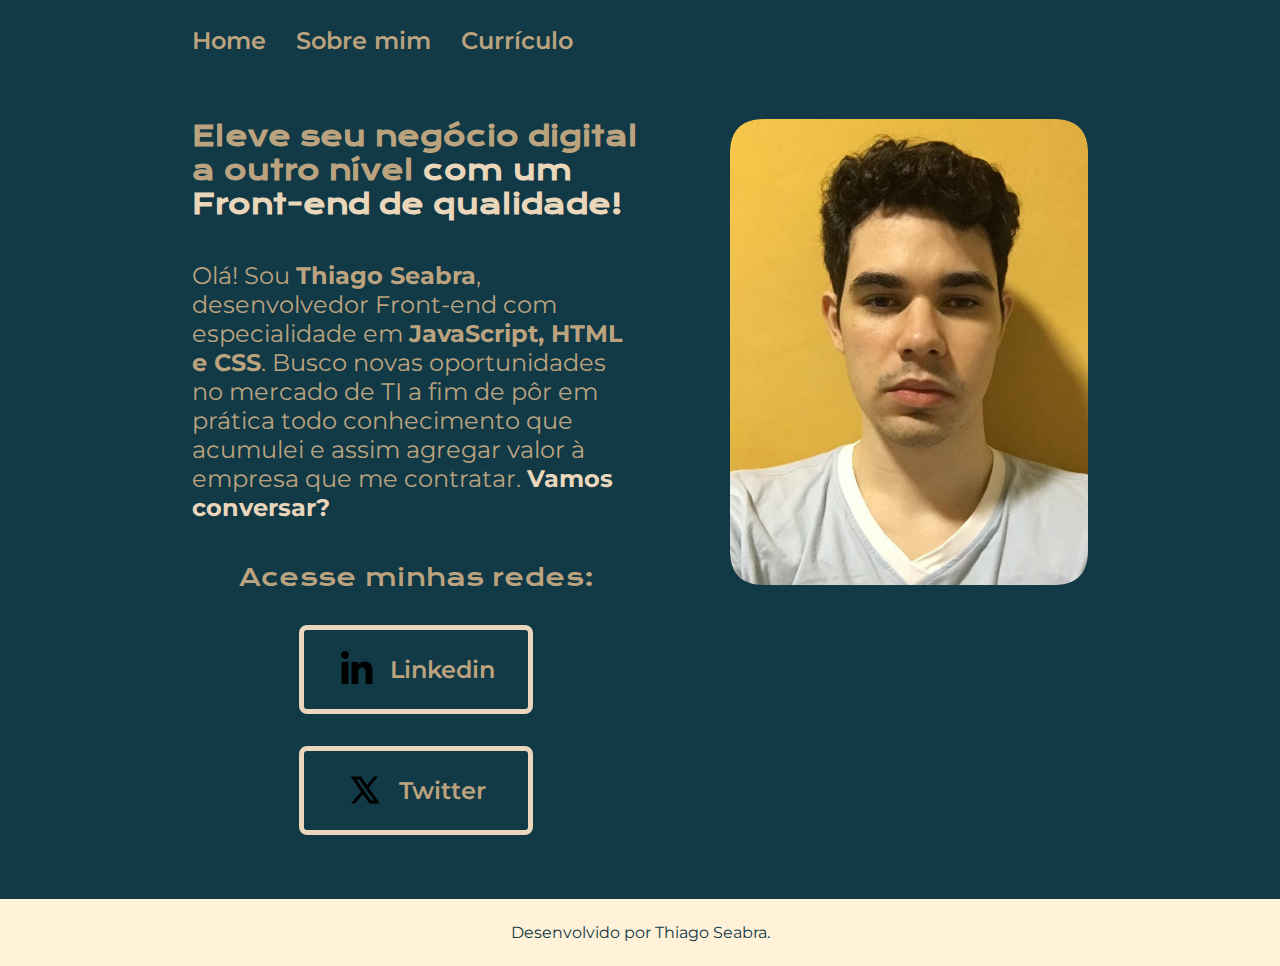
<file: index.html>
<!DOCTYPE html>
<html lang="pt-br">
<head>
    <meta charset="UTF-8"> <!-- UTF-8, o padrão de codificação mais utilizado, também conhecido por Unicode. É um grande dicionário de caracteres. É a forma mais usada no mundo. -->
    <meta name="viewport" content="width=device-width, initial-scale=1.0"> <!-- a escala estará proprorcional ao dispostitivo que estiver abrindo a página -->
    <title>Portfolio</title>
    <link rel="stylesheet" href="/styles/style.css">
</head>

<body>
    <header class="cabecalho">
        <nav class="cabecalho__menu">
            <a class="cabecalho__menu__link" href="index.html">Home</a>
            <a class="cabecalho__menu__link" href="about.html">Sobre mim</a>
            <a class="cabecalho__menu__link" href="curriculo.html">Currículo</a>
        </nav>

    </header>
    <main class="apresentacao"> <!-- CONTEÚDO PRINCIPAL-->
        <section class="apresentacao__conteudo">
            <h1 class="apresentacao__conteudo__titulo">Eleve seu negócio digital a outro nível
            <strong class="tituloDestaque">com um Front-end de qualidade!</strong></h1>
            <p class="apresentacao__conteudo__texto">Olá! Sou <strong>Thiago Seabra</strong>, desenvolvedor Front-end com especialidade em <strong>JavaScript, HTML e CSS</strong>. 
                Busco novas oportunidades no mercado de TI a fim de pôr em prática todo conhecimento que acumulei e assim agregar valor à empresa que me contratar. <strong class="tituloDestaque">Vamos conversar?</strong></p>
            <div class="apresentacao__links">
                <h2 class="apresentacao__links__subtitulo">Acesse minhas redes:</h2>
                    <a class="apresentacao__links__navegacao" href="https://linkedin.com/in/thiagoseabra1/"><img class="imglinkedin" src="/assets/linkedin.png">Linkedin</a> <!-- a = tag âncora || seu papel é apenas redirecionar o usuário para diferentes urls. -->
                    <a class="apresentacao__links__navegacao" href="https://twitter.com/thseabra"><img class="imgtwitter" src="/assets/X.png">Twitter</a> <!-- a = âncora || O elemento âncora <a> com o atributo href cria uma hiperligação nas páginas web, através de uma URL que indique o destino do link. -->       
            </div>
        </section>
        <img class="apresentacao__imagem" src="./assets/Perfil.png" alt="Foto de Thiago Seabra">
    </main>

    <footer class="rodape"> <!-- RODAPÉ DA PÁGINA -->
        <p>Desenvolvido por Thiago Seabra.</p>
    </footer> 
</body>
</html>
</file>
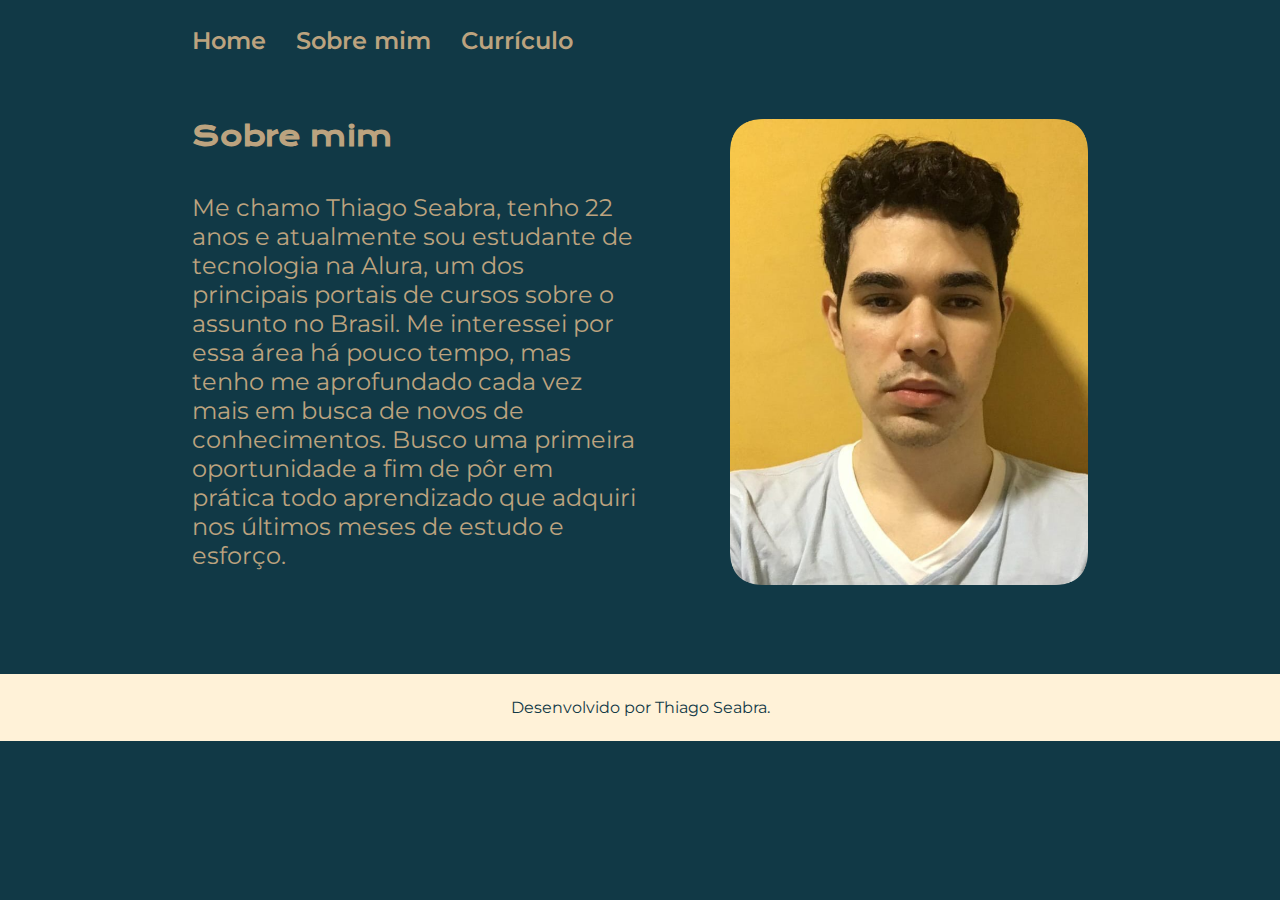
<file: about.html>
<!DOCTYPE html>
<html lang="pt-br">
<head>
    <meta charset="UTF-8">
    <meta name="viewport" content="width=device-width, initial-scale=1.0">
    <title>Sobre mim</title>
    <link rel="stylesheet" href="/styles/style.css">
</head>
<body>
    <header class="cabecalho">
        <nav class="cabecalho__menu"> <!-- Navegação (<nav>) representa uma seção de uma página que aponta para outras páginas ou para outras áreas da página, ou seja, uma seção com links de navegação. -->
            <a class="cabecalho__menu__link" href="index.html">Home</a>
            <a class="cabecalho__menu__link" href="about.html">Sobre mim</a>
            <a class="cabecalho__menu__link" href="curriculo.html">Currículo</a>
        </nav>
    </header>

    <main class="apresentacao">
        <section class="apresentacao__conteudo">
            <h1 class="apresentacao__conteudo__titulo">Sobre mim</h1>
            <p class="apresentacao__conteudo__texto">Me chamo Thiago Seabra, tenho 22 anos e atualmente sou estudante de tecnologia na Alura, um dos principais portais de cursos sobre o assunto no Brasil. Me interessei por essa área há pouco tempo, mas tenho me aprofundado cada vez mais em busca de novos de conhecimentos. Busco uma primeira oportunidade a fim de pôr em prática todo aprendizado que adquiri nos últimos meses de estudo e esforço.</p>
            <p class="apresentacao__conteudo__texto"></p>
        </section>
        <img class="apresentacao__imagem" src="/assets/Perfil.png" alt="Foto de Thiago Seabra">
    </main>

    <footer class="rodape"> <!-- RODAPÉ DA PÁGINA -->
        <p>Desenvolvido por Thiago Seabra.</p>
    </footer> 
</body>
</html>
</file>
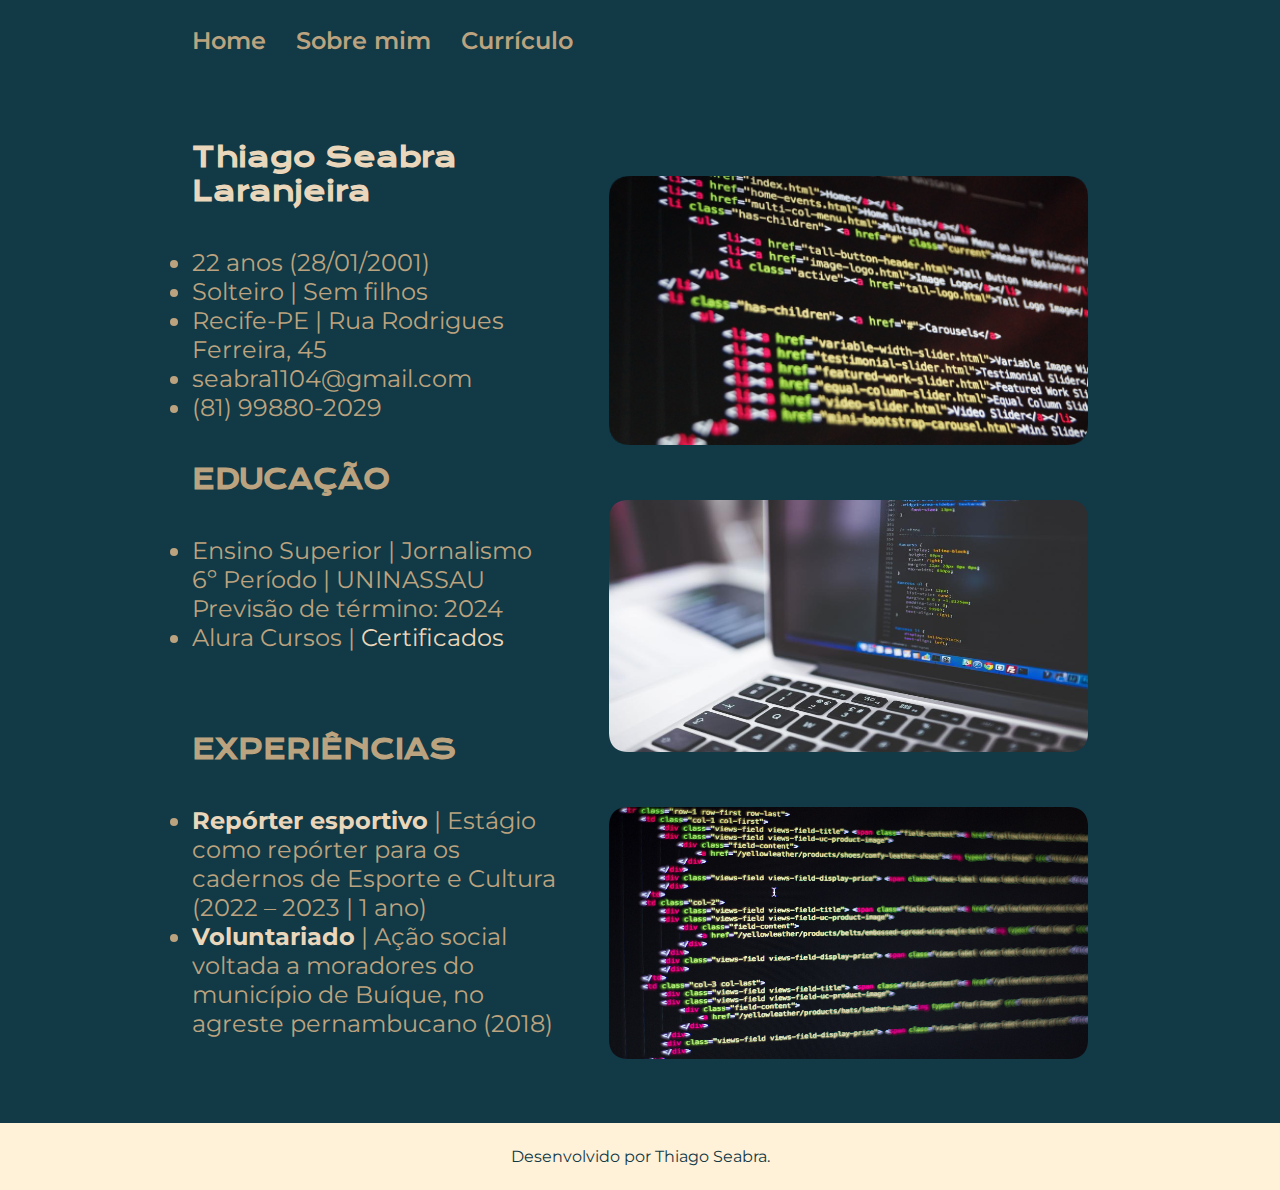
<file: curriculo.html>
<!DOCTYPE html>
<html lang="pt-br">
<head>
    <meta charset="UTF-8">
    <meta name="viewport" content="width=device-width, initial-scale=1.0">
    <title>Curriculo</title>
    <link rel="stylesheet" href="/styles/style.css">
</head>
<body>
    <header class="cabecalho">
        <nav class="cabecalho__menu">
            <a class="cabecalho__menu__link" href="index.html">Home</a>
            <a class="cabecalho__menu__link" href="about.html">Sobre mim</a>
            <a class="cabecalho__menu__link" href="curriculo.html">Currículo</a>
        </nav>

    </header>

    <main class="apresentacaoCurriculo">
        <section class="apresentacao__conteudo">
            <h1 class="apresentacao__conteudo__titulo">
                <strong class="tituloDestaque">Thiago Seabra Laranjeira</strong>
            </h1>
            <ul class="apresentacao__conteudo__texto">
                    <li> 22 anos (28/01/2001)</li> 
                    <li> Solteiro | Sem filhos</li>
                    <li> Recife-PE | Rua Rodrigues Ferreira, 45</li>
                    <li> seabra1104@gmail.com</li>
                    <li> (81) 99880-2029</li>
            </ul>
            <h2 class="apresentacao__conteudo__titulo">EDUCAÇÃO</h2>
            <!-- <p class="apresentacao__conteudo__texto"> -->
            <ul class="apresentacao__conteudo__texto">
                <li>Ensino Superior | Jornalismo <br> 6º Período | UNINASSAU <br> Previsão de término: 2024</li>
                <li>Alura Cursos | <a class="AluraCursos" href="https://cursos.alura.com.br/user/thiagoseabra/fullCertificate/882a75f62885c4dec20b0cb3899e4a7a">Certificados</a></li>
            </ul>
            </p>
            <h2 class="apresentacao__conteudo__titulo">EXPERIÊNCIAS</h2>
            <div class="apresentacao__conteudo__texto">
            <ul>
                <li><strong class="tituloDestaque">Repórter esportivo</strong> | Estágio como repórter para os cadernos de Esporte e Cultura (2022 – 2023 | 1 ano)</li>
                <li><Strong class="tituloDestaque">Voluntariado</Strong> | Ação social voltada a moradores do município de Buíque, no agreste pernambucano (2018)</li>
            </ul>
            </div>    
        </section>
        <section class="imagens">
            <img class="fotoCodigo fotoCodigo1" src="/assets/code1.png" alt="Imagem com código de programação">
            <img class="fotoCodigo" src="/assets/code3.png" alt="Imagem com código de programação">
            <img class="fotoCodigo" src="/assets/code2.png" alt="Imagem com código de programação">
        </section>
    </main>
    <footer class="rodape"> <!-- RODAPÉ DA PÁGINA -->
        <p>Desenvolvido por Thiago Seabra.</p>
    </footer>
</body>
</html>
</file>
<file: styles/style.css>
@import url('https://fonts.googleapis.com/css2?family=Krona+One&family=Montserrat:wght@400;600&display=swap');

:root {
    --cor-primaria: #113946; 
    --cor-secundaria: #BCA37F;
    --cor-terciaria:  #EAD7BB;
    --cor-quaternaria: #FFF2D8;

    --fonte-primaria: 'Krona One', sans-serif;
    --fonte-secundaria: 'Montserrat', sans-serif;
}

/* selecionar texto e apertar 'ctrl + D' faz mudar tudo de uma vez */

* { /* o asterisco captura TODOS os elementos da página || técnica de Reset CSS */
    margin: 0; /* margin = margem */
    padding: 0; /* padding = preenchimento | fica entre o conteúdo e a borda */ 
    /* O Padding é responsável por definir a distância entre um conteúdo e suas bordas. */

}

body {
    /* height: 100vh; /* /* altura | 100% do vh (viewport height) */
    box-sizing: border-box; /* o border-box informa ao navegador para contabilizar qualquer borda 
    e preenchimento nos valores especificados para a largura e a altura de um elemento. */
    background-color: var(--cor-primaria);
    color: var(--cor-secundaria); /* cor do texto */
}

.cabecalho {
    padding: 2% 0% 0% 15%; /*ORDEM DE PREENCHIMENTO: SUPERIOR - DIREITO - INFERIOR - ESQUERDO */
}

.cabecalho__menu {
    display: flex;
    gap: 30px;
}

.cabecalho__menu__link {
    font-family: var(--fonte-secundaria);
    font-size: 1.5rem; /*divide o pixel por 16 || 22px/16 = 1.5rem */
    font-weight: 600;
    color: var(--cor-secundaria);
    text-decoration: none;
    transition: all 1s;
}

.cabecalho__menu__link:hover {
    font-size: 1.6rem;

}

.apresentacao {
    padding: 5% 15%; /* O Padding é responsável por definir a distância entre um conteúdo e suas bordas. */
    display: flex; /* estrutura padrão do Flexbox || Ao definir o valor da propriedade display de um elemento como flex, criamos um contêiner flex, ou seja, passamos a utilizar o Flexbox. 
    A partir desse ponto, todos os elementos que estão dentro do contêiner são chamados de elementos-filhos e apresentarão comportamentos padronizados.*/
    align-items: center;
    justify-content: space-between; /* comando responsável por justificar, 
    formatando o posicionamento de acordo com o requisito do desenvolvedor. */
    gap: 84px;
}

.apresentacao__conteudo {
    width: 50%;
    display: flex; /* Ao definir o valor da propriedade display de um elemento como flex, criamos um contêiner flex, ou seja, passamos a utilizar o Flexbox. 
    A partir desse ponto, todos os elementos que estão dentro do contêiner são chamados de elementos-filhos e apresentarão comportamentos padronizados. */
    flex-direction: column;
    gap: 40px; /*  Ela especifica no CSS o tamanho dos espaços entre linhas e colunas em layouts de grid, flex e multi-column. 
    Sua sintaxe é bem simples e ela aceita um ou dois valores. */
}

.apresentacao__conteudo__titulo {
    font-size: 1.7rem;
    font-family: var(--fonte-primaria);
}

.tituloDestaque {
    color: var(--cor-terciaria);
}

.apresentacao__conteudo__texto {
    font-size: 1.5rem;
    font-family: var(--fonte-secundaria);
}

.apresentacao__links {
    display: flex; /* Ao definir o valor da propriedade display de um elemento como flex, criamos um contêiner flex, ou seja, passamos a utilizar o Flexbox. A partir desse ponto, todos os elementos que estão dentro do contêiner são chamados de elementos-filhos e apresentarão comportamentos padronizados. */
    flex-direction: column;
    justify-content: space-between;
    align-items: center;
    gap: 32px;
}

.apresentacao__links__navegacao {
    transition: all 1.5s;
    display: flex;
    justify-content: center;
    gap: 16px;
    border: 5px solid var(--cor-terciaria);
    color: var(--cor-secundaria);
    font-family: var(--fonte-secundaria);
    font-weight: 600;
    width: 50%;
    text-align: center;
    border-radius: 8px;
    font-size: 1.5rem;
    padding: 21.5px 0; /* O primeiro valor é do eixo VERTICAL. O segundo valor é do eixo HORIZONTAL */ 
    /* O Padding é responsável por definir a distância entre um conteúdo e suas bordas. */
    text-decoration: none;
    align-items: center;
}

.apresentacao__links__navegacao:hover { /* HOVER ::: TUDO que estiver aqui dentro será estilizado quando o mouse passar por cima */
    background-color: var(--cor-terciaria);
    width: 70%;
    color: var(--cor-primaria);
}

.apresentacao__links__subtitulo {
    font-family: var(--fonte-primaria);
    font-weight: 400;
    font-size: 1.5rem;
}

.apresentacao__imagem {
    align-self: flex-start;
    width: 40%;
}

.rodape {
    background-color: var(--cor-quaternaria);
    font-family: var(--fonte-secundaria);
    color: var(--cor-primaria);
    padding: 1.5rem;
    text-align: center;
    font-weight: 400;
}

@media (max-width: 1100px) {
    
    .cabecalho {
        padding: 10% 10% 5% 10%;
        
    }
    
    .cabecalho__menu {
        justify-content: center;
    }

    .apresentacao {
        flex-direction: column-reverse;
        padding: 5%; /*Quando se coloca apenas uma porcentagem, ele altera todos os lados (CIMA, BAIXO, ESQUERDA, DIREITA) */
    }

    .apresentacao__conteudo {
        width: 100%; /* propriedade AUTO diz: "você tem esse esse espaço e esse é o padding; ocupe esse espaço" */
    }

    .apresentacaoCurriculo {
        flex-direction: column;
        width: auto;
    }
    
    .apresentacao__imagem {
        align-self: center;
    }
}

@media (max-width: 280px) {
    
    .cabecalho__menu {
        justify-content: center;
        gap: 11px;
    }
}




/* ///////////////////////////////////////CURRÍCULO//////////////////////////////////////////////////////// */

.apresentacaoCurriculo {
    padding: 5% 15%; /* O Padding é responsável por definir a distância entre um conteúdo e suas bordas. */
    display: flex; /* estrutura padrão do Flexbox || Ao definir o valor da propriedade display de um elemento como flex, criamos um contêiner flex, ou seja, passamos a utilizar o Flexbox. 
    A partir desse ponto, todos os elementos que estão dentro do contêiner são chamados de elementos-filhos e apresentarão comportamentos padronizados.*/
    align-items: center;
    justify-content: space-between; /* comando responsável por justificar, 
    formatando o posicionamento de acordo com o requisito do desenvolvedor. */
    gap: 40px;
}

.apresentacao__conteudo {
    font-family: var(--fonte-primaria);
    font-size: 149%;
}

.AluraCursos {
    text-decoration: none;
    color: var(--cor-terciaria);
}

.imagens {
    display: flex;
    flex-direction: column;
    gap: 55px;
}

.fotoCodigo1 {
    padding-top: 12%;
}

/* 479 252*/
</file>
